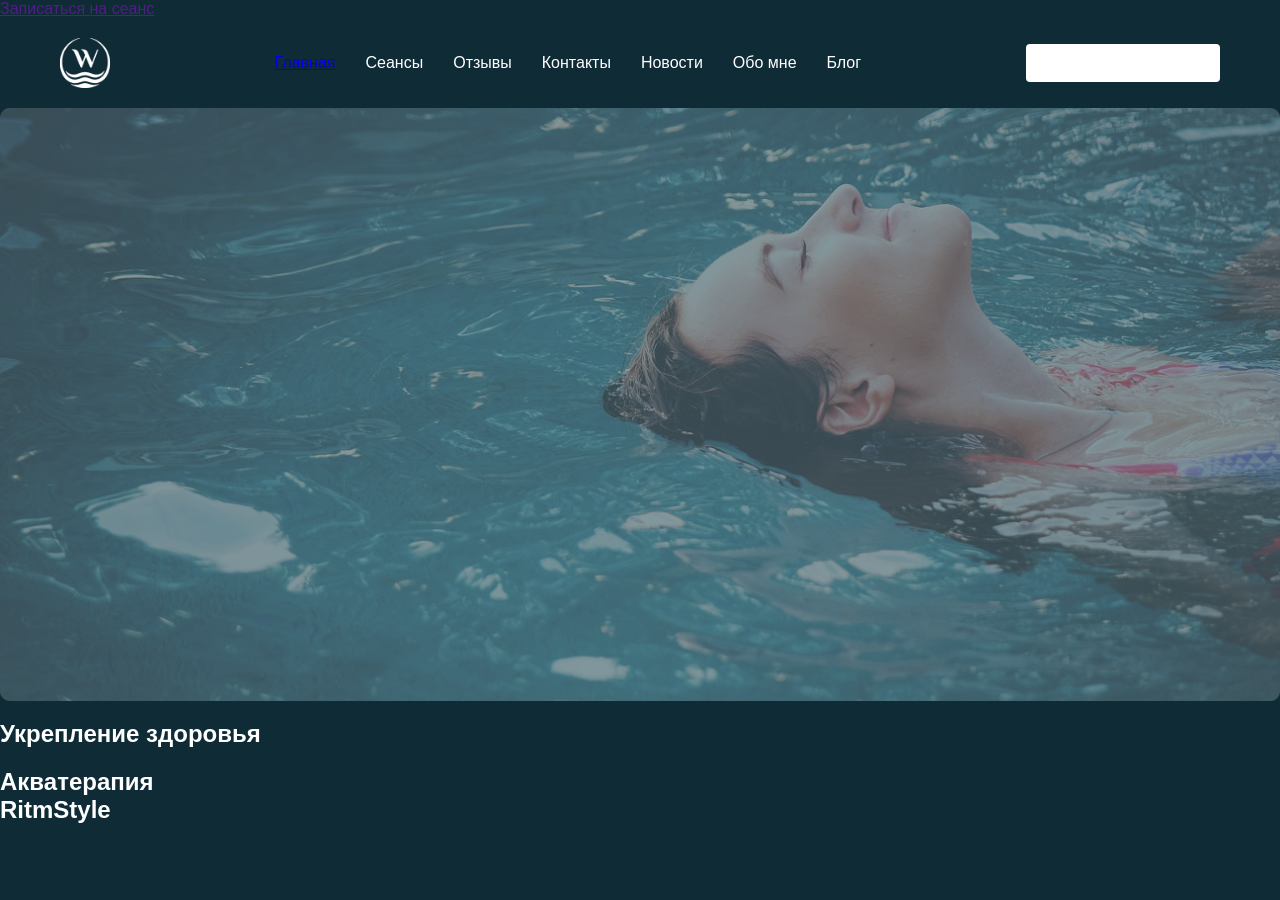
<file: index.html>
<!DOCTYPE html>
<html lang="en">
<head>
  <meta charset="UTF-8">
  <meta name="viewport" content="width=device-width, initial-scale=1.0">
  <title>Document</title>
  <link rel="stylesheet" href="./styl.css">
</head>
<body>
      
    <a href="" class="button">Записаться на сеанс</a>
  </header>
  <header>
    <img src="./Group 1.png" alt="Логотип" width="50" />
    <nav>
      <ul>
        <a href="./about/about.html">Главная</a>
        <li>Сеансы</li>
        <li>Отзывы</li>
        <li>Контакты</li>
        <li>Новости</li>
        <li>Обо мне</li>
        <li>Блог</li>
      </ul>
    </nav>
    <a href="#" class="cta-button">Записаться на сеанс</a>
  </header>

  <section class="hero">
    <img src="./unsplash_S-llxYh3GzI.png" alt="Акватерапия" />
    <div class="hero-text">
      <h2>Укрепление здоровья</h2>
      <h1>Акватерапия <br>RitmStyle</h1>
    </div>
  </section>

</body>
</html>
</file>
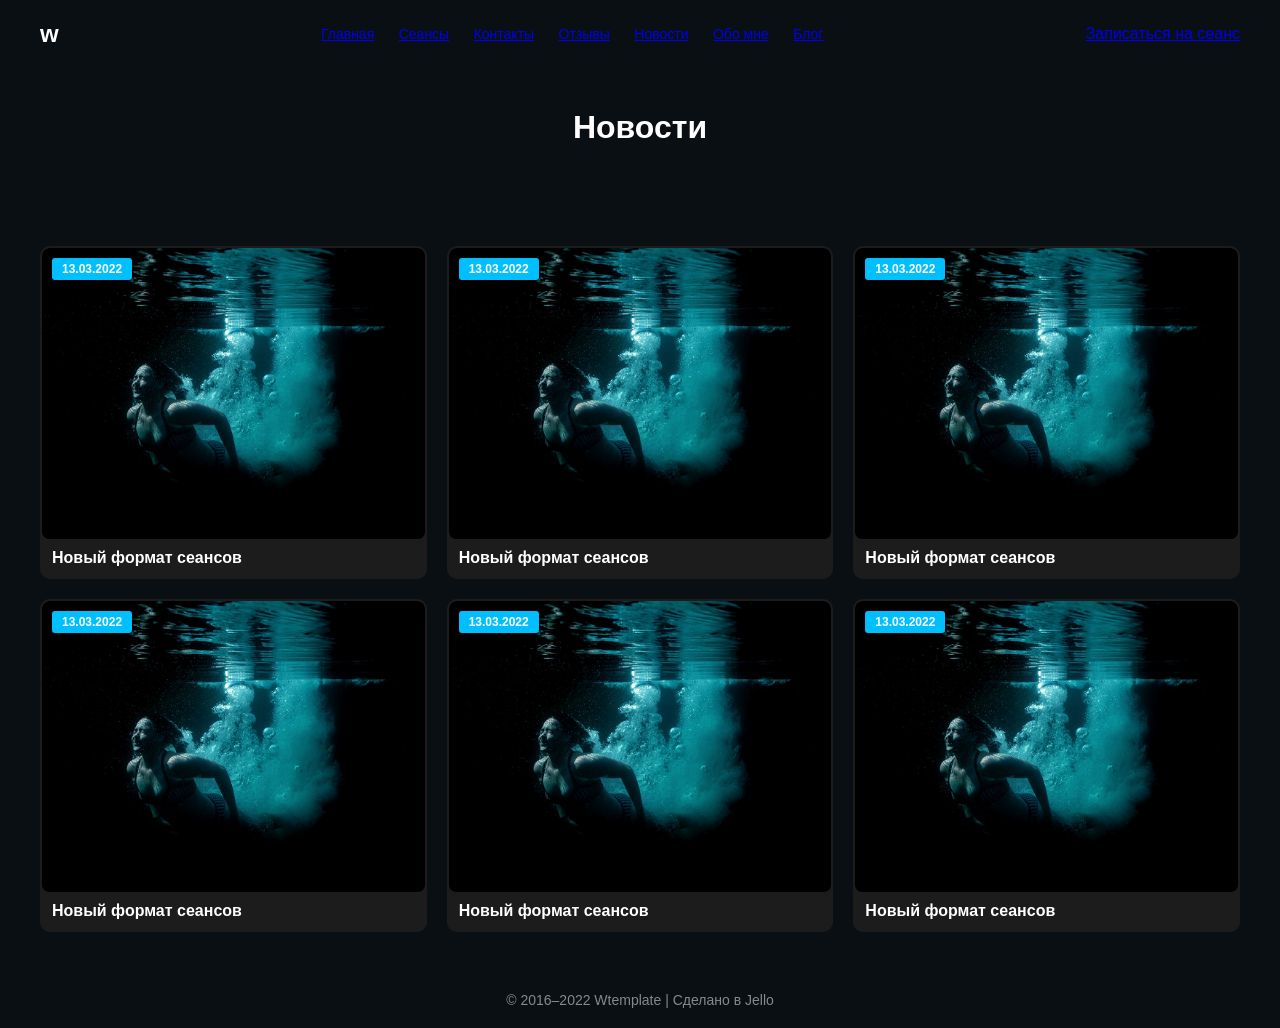
<file: about/try.html/try.html>
<!DOCTYPE html>
<html lang="ru">
<head>
  <meta charset="UTF-8">
  <title>Новости</title>
  <style>
   body {
  margin: 0;
  font-family: Arial, sans-serif;
  background-color: #0a0f14; /* Темно-синий почти черный */
  color: white;
}
    header, footer {
      text-align: center;
      padding: 20px;
    }
    .container {
      max-width: 1200px;
      margin: auto;
      padding: 40px 20px;
    }
    h1 {
      text-align: center;
      margin-bottom: 40px;
    }
    .grid {
      display: grid;
      grid-template-columns: repeat(3, 1fr);
      gap: 20px;
    }
    .card {
  position: relative;
  background-color: #1c1c1c;
  border-radius: 10px;
  overflow: hidden;
  border: 2px solid transparent;}
    .card:hover {
      border: 2px solid #00bfff;
    }
    .card img {
      width: 100%;
      display: block;
    }

    .date {
  position: absolute;
  top: 10px;
  left: 10px;
  background-color: #00bfff;
  color: white;
  padding: 4px 10px;
  font-size: 12px;
  border-radius: 3px;
  font-weight: bold;
}

    .title {
      margin: 10px;
      font-weight: bold;
    }
    footer {
      font-size: 14px;
      color: #888;
    }
    .header {
    display: flex;
    justify-content: space-between;
    align-items: center;
    padding: 20px 40px;
  }

  .logo {
    font-size: 24px;
    font-weight: bold;
  }

  .nav a {
    margin: 0 10px;
    font-size: 14px;
  } 
  </style>
</head>
<body>
    <header class="header">
        <div class="logo">w</div>
        <nav class="nav">
            <a href="#">Главная</a>
            <a href="#">Сеансы</a>
            <a href="./fly.htm/fly.html">Контакты</a>
          <a href="#">Отзывы</a>
          <a href="#">Новости</a>
          <a href="#">Обо мне</a>
          <a href="#">Блог</a>
        </nav>
        <a href="#" class="btn">Записаться на сеанс</a>
      </header>
  <header>
    <h1>Новости</h1>
  </header>
  <div class="container">
    <div class="grid">
      <div class="card">
        <img src="./Rectangle 24.png" alt="Новость">
        <div class="date">13.03.2022</div>
        <div class="title">Новый формат сеансов</div>
      </div>
      <div class="card">
        <img src="./Rectangle 24.png" alt="Новость">
        <div class="date">13.03.2022</div>
        <div class="title">Новый формат сеансов</div>
      </div>
      <div class="card">
        <img src="./Rectangle 24.png" alt="Новость">
        <div class="date">13.03.2022</div>
        <div class="title">Новый формат сеансов</div>
      </div>
      <div class="card">
        <img src="./Rectangle 24.png" alt="Новость">
        <div class="date">13.03.2022</div>
        <div class="title">Новый формат сеансов</div>
      </div>
      <div class="card">
        <img src="./Rectangle 24.png" alt="Новость">
        <div class="date">13.03.2022</div>
        <div class="title">Новый формат сеансов</div>
      </div>
      <div class="card">
        <img src="./Rectangle 24.png" alt="Новость">
        <div class="date">13.03.2022</div>
        <div class="title">Новый формат сеансов</div>
      </div>
    </div>
  </div>
  <footer>
    &copy; 2016–2022 Wtemplate | Сделано в Jello
  </footer>
</body>
</html>
</file>
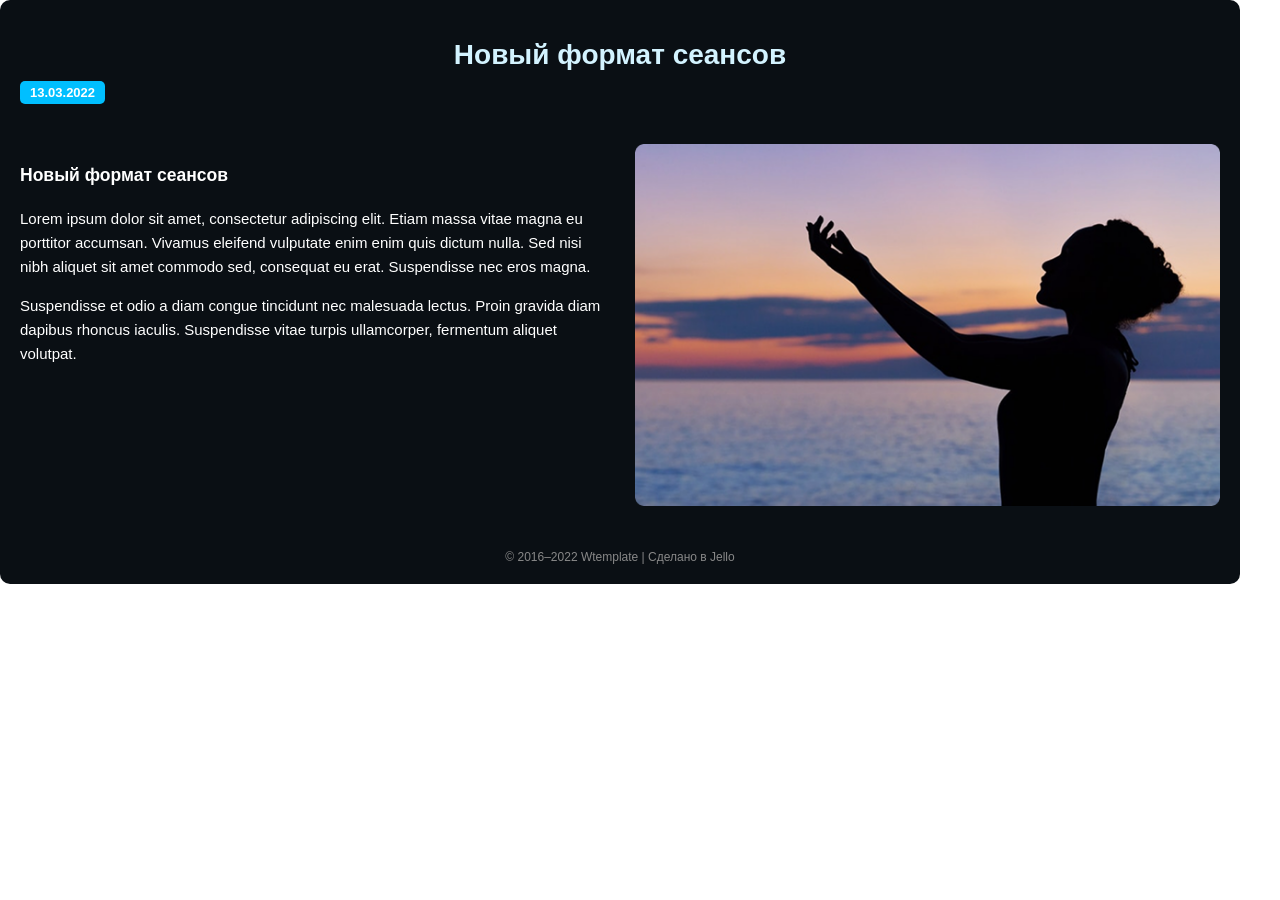
<file: about/try.html/fly.htm/fly.html>
<!DOCTYPE html>
<html lang="ru">
<head>
  <meta charset="UTF-8">
  <title>Новый формат сеансов</title>
  <style>
    body {
      margin: 0;
  
      font-family: Arial, sans-serif;
      color: white;
    }

    .container {
      max-width: 1200px;
      margin: 40px auto;
      padding: 20px;
  margin: 0;
  font-family: Arial, sans-serif;
  background-color: #0a0f14;
  color: white;

      border-radius: 10px;
    }

    header h1 {
      text-align: center;
      font-size: 28px;
      margin-bottom: 10px;
      position: relative;
    }

    .highlight {
      color: #d3f3ff;
    }

    .date {
      background-color: #00bfff;
      display: inline-block;
      padding: 4px 10px;
      font-size: 13px;
      border-radius: 5px;
      font-weight: bold;
      margin-bottom: 20px;
    }

    .news-content {
      display: flex;
      gap: 30px;
      margin-top: 20px;
    }

    .text {
      flex: 1;
      font-size: 15px;
      line-height: 1.6;
    }

    .image {
      flex: 1;
    }

    .image img {
      width: 100%;
      border-radius: 8px;
    }

    footer {
      margin-top: 40px;
      text-align: center;
      font-size: 12px;
      color: #888;
    }
  </style>
</head>
<body>

  <div class="container">
    <header>
      <h1><span class="highlight">Новый формат сеансов</span></h1>
    </header>

    <div class="date">13.03.2022</div>

    <div class="news-content">
      <div class="text">
        <h3>Новый формат сеансов</h3>
        <p>
          Lorem ipsum dolor sit amet, consectetur adipiscing elit. Etiam massa vitae magna eu porttitor accumsan. 
          Vivamus eleifend vulputate enim enim quis dictum nulla. Sed nisi nibh aliquet sit amet commodo sed, 
          consequat eu erat. Suspendisse nec eros magna.
        </p>
        <p>
          Suspendisse et odio a diam congue tincidunt nec malesuada lectus. Proin gravida diam dapibus rhoncus 
          iaculis. Suspendisse vitae turpis ullamcorper, fermentum aliquet volutpat.
        </p>
      </div>
      <div class="image">
        <img src="./image.png" alt="Новость">
      </div>
    </div>

    <footer>&copy; 2016–2022 Wtemplate | Сделано в Jello</footer>
  </div>

</body>
</html>
</file>
<file: styl.css>
body {
  margin: 0;
  font-family: 'Arial', sans-serif;
  background-color: #0f2b36;
  color: white;
}
header {
  display: flex;
  justify-content: space-between;
  align-items: center;
  padding: 20px 60px;
  background-color: #0f2b36;
}
nav ul {
  list-style: none;
  display: flex;
  gap: 30px;
  padding: 0;
  margin: 0;
}
nav ul li {
  cursor: pointer;
}
.cta-button {
  background-color: #0094cc;
  color: white;
  padding: 10px 20px;
  border-radius: 4px;
  text-decoration: none;
  background-color: #fff;
}

.hero img {
  width: 100%;
  height: auto;
  display: block;
  filter: brightness(0.7);
}
/* .hero-text {

.hero-text h2 {
  font-weight: 300;
  margin: 0;
}
.hero-text h1 {
  font-size: 48px;
  margin: 10px 0 0;
}
</file>
